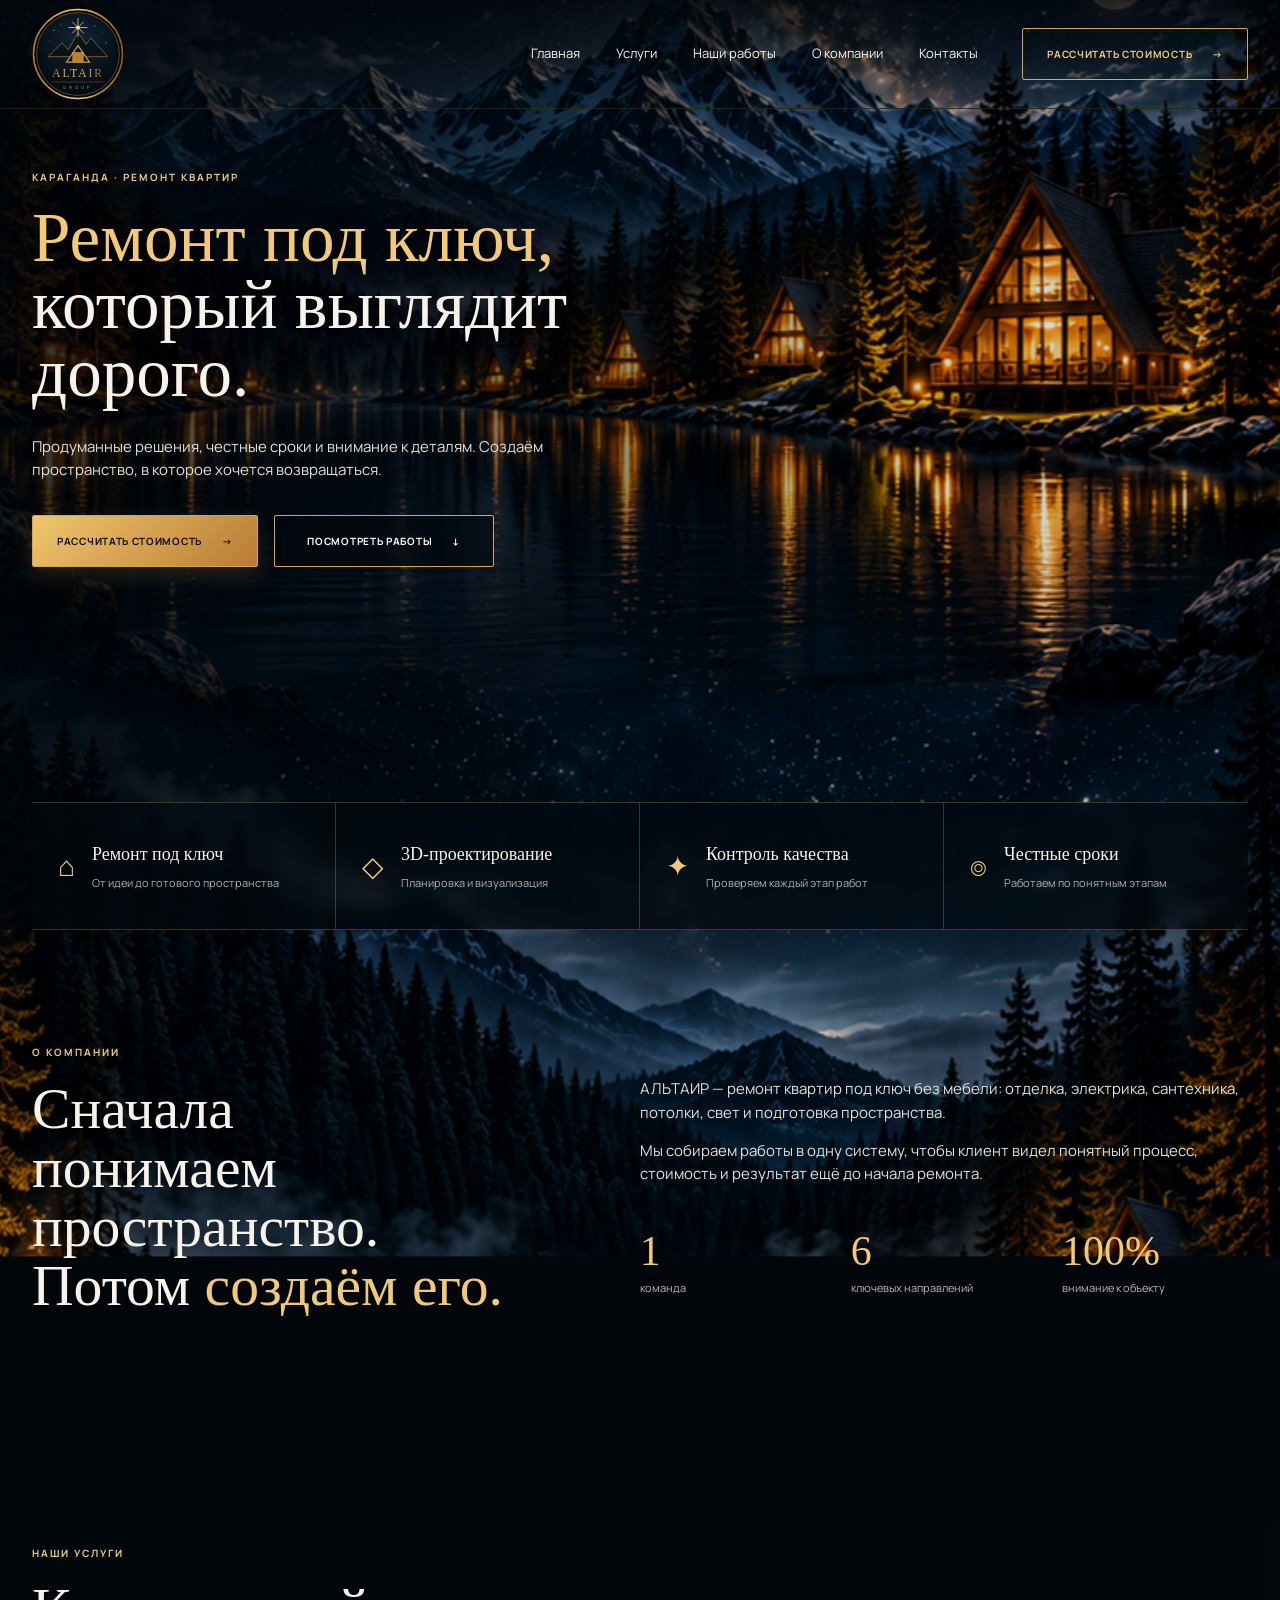
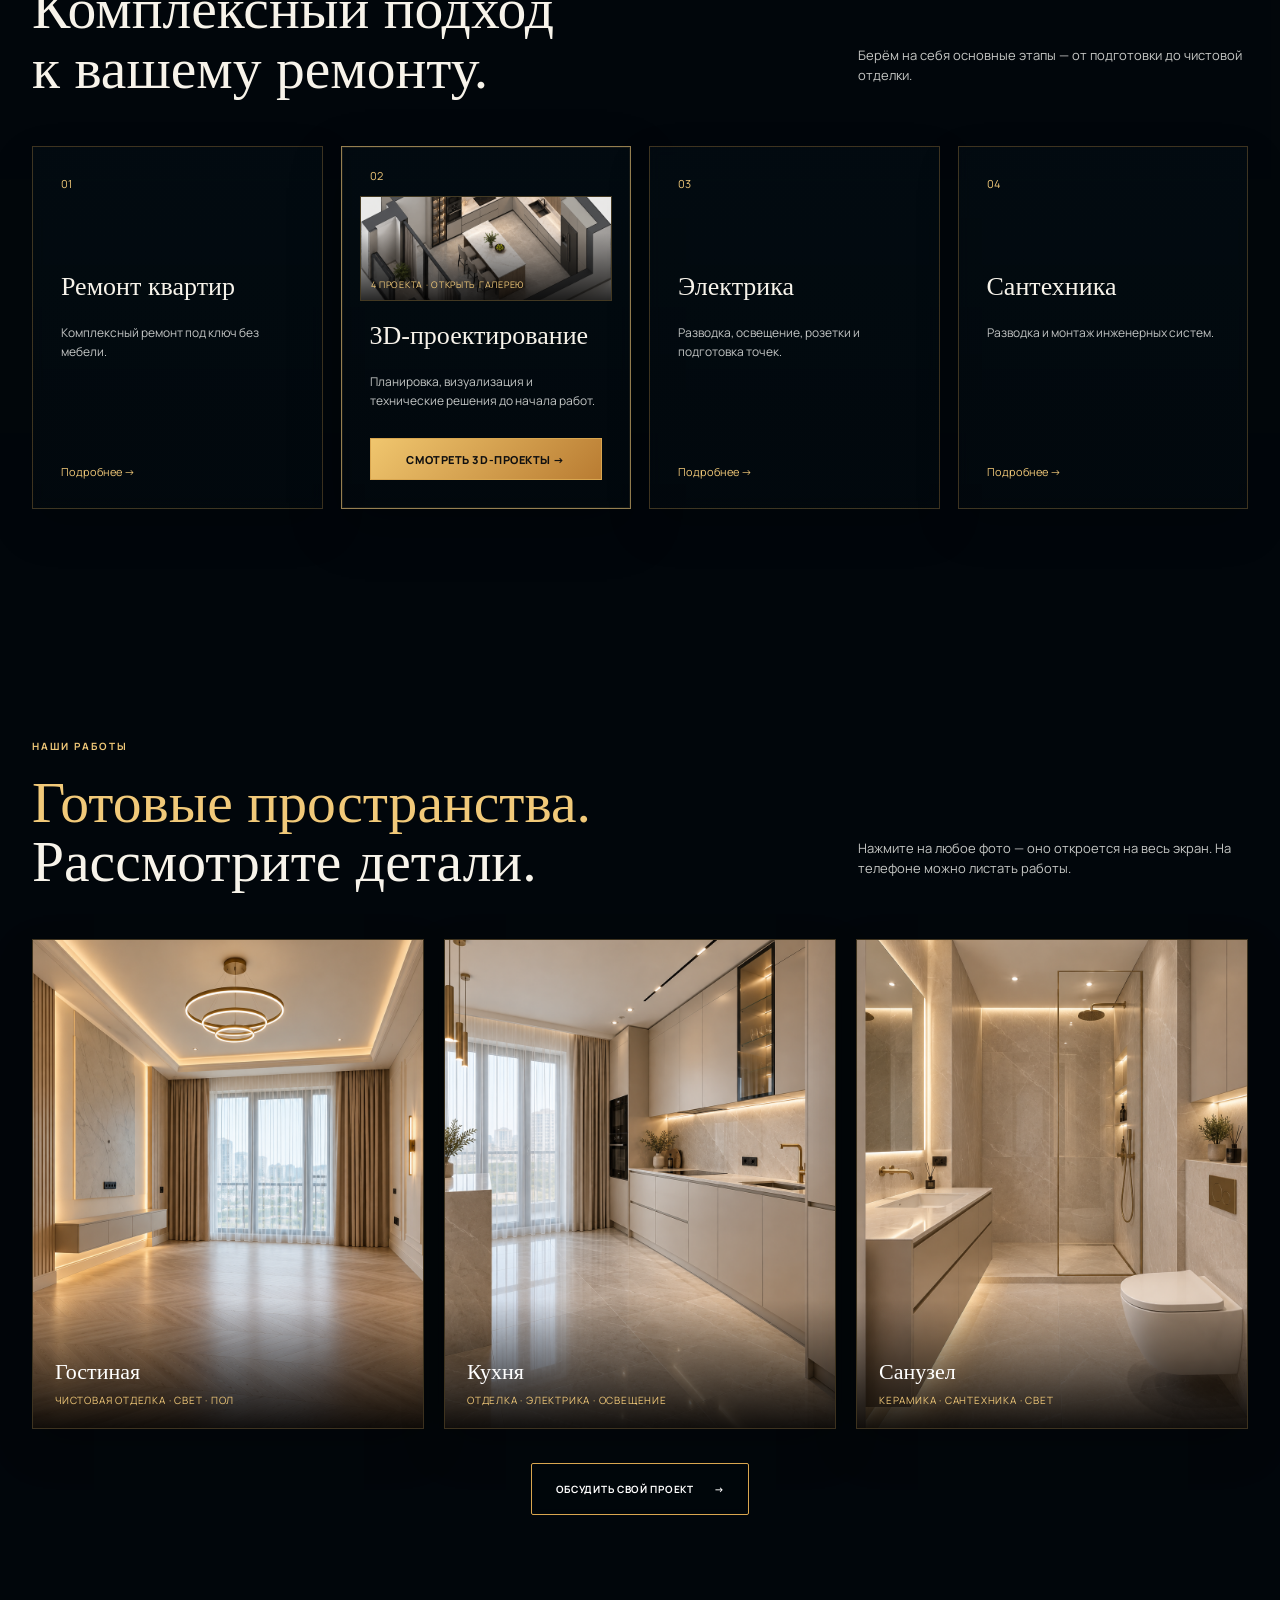
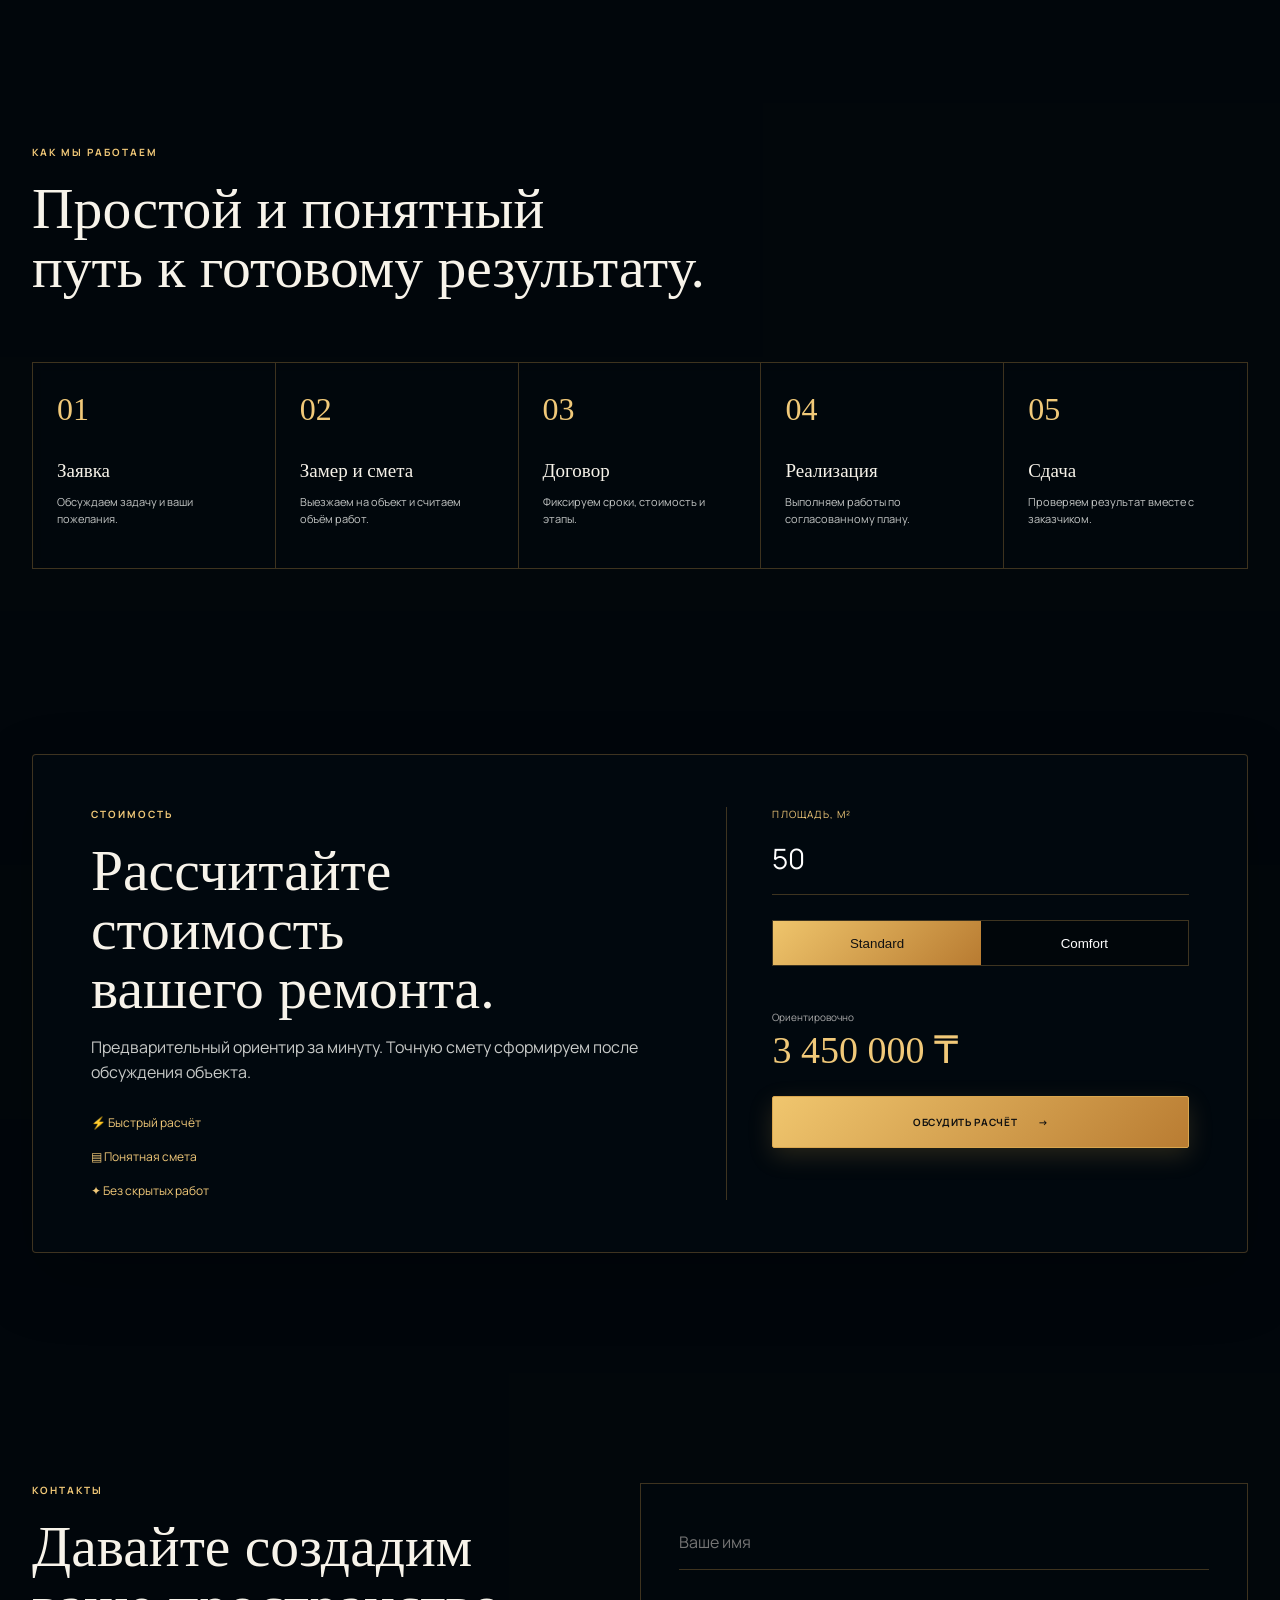
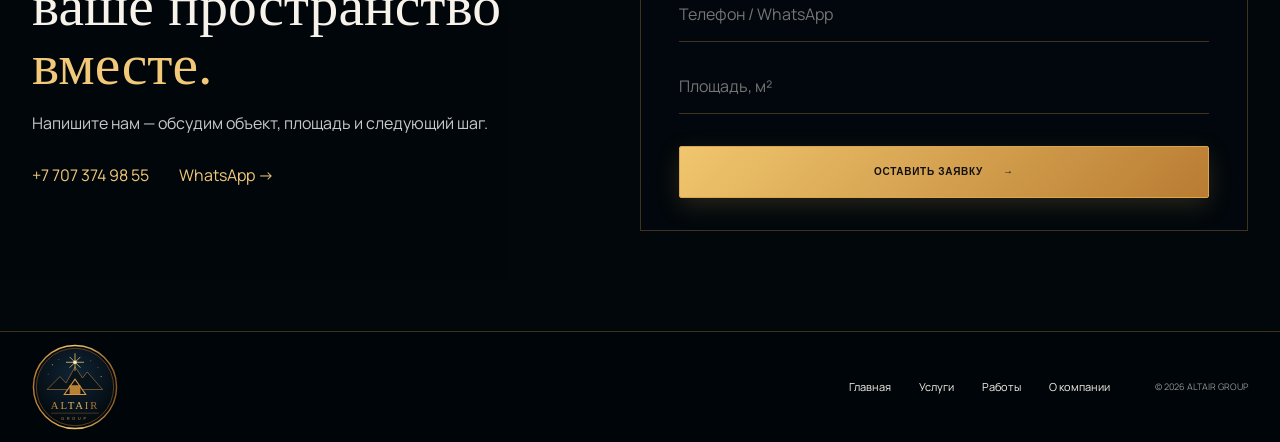
<file: index.html>
<!doctype html><html lang="ru"><head><meta charset="utf-8"><meta name="viewport" content="width=device-width,initial-scale=1"><meta name="description" content="АЛЬТАИР — ремонт квартир под ключ в Караганде. Отделка, электрика, сантехника и 3D-проектирование."><title>АЛЬТАИР — ремонт под ключ</title><link rel="preconnect" href="https://fonts.googleapis.com"><link rel="preconnect" href="https://fonts.gstatic.com" crossorigin><link href="https://fonts.googleapis.com/css2?family=Manrope:wght@400;500;600;700;800&display=swap" rel="stylesheet"><link rel="stylesheet" href="style.css?v=20260908-1249"><link rel="stylesheet" href="hero-fix.css?v=20260908-1249"><script type="text/javascript">(function(m,e,t,r,i,k,a){m[i]=m[i]||function(){(m[i].a=m[i].a||[]).push(arguments)};m[i].l=1*new Date();for(var j=0;j<document.scripts.length;j++){if(document.scripts[j].src===r){return}}k=e.createElement(t),a=e.getElementsByTagName(t)[0],k.async=1,k.src=r,a.parentNode.insertBefore(k,a)})(window,document,'script','https://mc.yandex.ru/metrika/tag.js?id=112379344','ym');ym(112379344,'init',{ssr:true,webvisor:true,clickmap:true,ecommerce:"dataLayer",accurateTrackBounce:true,trackLinks:true});</script><noscript><div><img src="https://mc.yandex.ru/watch/112379344" style="position:absolute;left:-9999px" alt=""></div></noscript></head><body><header class="header"><div class="wrap nav"><a class="brand" href="#top"><img src="assets/logo.svg" alt="АЛЬТАИР"></a><nav><a href="#top">Главная</a><a href="#services">Услуги</a><a href="#works">Наши работы</a><a href="#about">О компании</a><a href="#contact">Контакты</a></nav><a class="nav-cta" href="#calculator">Рассчитать стоимость <span>→</span></a><button class="burger" type="button" aria-label="Меню">☰</button></div></header><main id="top"><section class="hero"><div class="hero-shade"></div><div class="wrap hero-inner"><div class="hero-copy"><p class="eyebrow">КАРАГАНДА · РЕМОНТ КВАРТИР</p><h1><span>Ремонт под ключ,</span><br>который выглядит<br>дорого.</h1><p class="lead">Продуманные решения, честные сроки и внимание к деталям. Создаём пространство, в которое хочется возвращаться.</p><div class="hero-actions"><a class="btn primary" href="#calculator">Рассчитать стоимость <span>→</span></a><a class="btn ghost" href="#works">Посмотреть работы <span>↓</span></a></div></div></div><div class="wrap feature-strip"><div class="feature"><span class="feature-icon">⌂</span><div><b>Ремонт под ключ</b><small>От идеи до готового пространства</small></div></div><div class="feature"><span class="feature-icon">◇</span><div><b>3D-проектирование</b><small>Планировка и визуализация</small></div></div><div class="feature"><span class="feature-icon">✦</span><div><b>Контроль качества</b><small>Проверяем каждый этап работ</small></div></div><div class="feature"><span class="feature-icon">⌾</span><div><b>Честные сроки</b><small>Работаем по понятным этапам</small></div></div></div></section><section id="about" class="about section"><div class="wrap about-grid"><div><p class="eyebrow">О КОМПАНИИ</p><h2>Сначала<br>понимаем<br>пространство.<br>Потом <em>создаём его.</em></h2></div><div class="about-copy"><p>АЛЬТАИР — ремонт квартир под ключ без мебели: отделка, электрика, сантехника, потолки, свет и подготовка пространства.</p><p>Мы собираем работы в одну систему, чтобы клиент видел понятный процесс, стоимость и результат ещё до начала ремонта.</p><div class="stats"><div><strong>1</strong><span>команда</span></div><div><strong>6</strong><span>ключевых направлений</span></div><div><strong>100%</strong><span>внимание к объекту</span></div></div></div></div></section><section id="services" class="section services"><div class="wrap"><div class="section-title"><div><p class="eyebrow">НАШИ УСЛУГИ</p><h2>Комплексный подход<br>к вашему ремонту.</h2></div><p>Берём на себя основные этапы — от подготовки до чистовой отделки.</p></div><div class="service-cards"><article><span>01</span><h3>Ремонт квартир</h3><p>Комплексный ремонт под ключ без мебели.</p><a href="#calculator">Подробнее →</a></article><article><span>02</span><h3>3D-проектирование</h3><p>Планировка, визуализация и технические решения до начала работ.</p><a href="#design">Подробнее →</a></article><article><span>03</span><h3>Электрика</h3><p>Разводка, освещение, розетки и подготовка точек.</p><a href="#calculator">Подробнее →</a></article><article><span>04</span><h3>Сантехника</h3><p>Разводка и монтаж инженерных систем.</p><a href="#calculator">Подробнее →</a></article></div></div></section><section id="works" class="section works"><div class="wrap"><div class="section-title"><div><p class="eyebrow">НАШИ РАБОТЫ</p><h2><em>Готовые пространства.</em><br>Рассмотрите детали.</h2></div><p>Нажмите на любое фото — оно откроется на весь экран. На телефоне можно листать работы.</p></div><div class="works-gallery"><figure class="work-card" data-name="Гостиная"><img src="assets/гостиная.png?v=2" alt="Готовый ремонт гостиной ALTAIR" loading="lazy"><figcaption>Гостиная<span>чистовая отделка · свет · пол</span></figcaption></figure><figure class="work-card" data-name="Кухня"><img src="assets/кухня.png?v=2" alt="Готовый ремонт кухни ALTAIR" loading="lazy"><figcaption>Кухня<span>отделка · электрика · освещение</span></figcaption></figure><figure class="work-card" data-name="Санузел"><img src="assets/санузел.png?v=2" alt="Готовый ремонт санузла ALTAIR" loading="lazy"><figcaption>Санузел<span>керамика · сантехника · свет</span></figcaption></figure></div><div class="center-action"><a class="btn ghost" href="#contact">Обсудить свой проект <span>→</span></a></div></div></section><section id="design" class="section process"><div class="wrap"><p class="eyebrow">КАК МЫ РАБОТАЕМ</p><h2>Простой и понятный<br>путь к готовому результату.</h2><div class="steps"><div><strong>01</strong><h3>Заявка</h3><p>Обсуждаем задачу и ваши пожелания.</p></div><div><strong>02</strong><h3>Замер и смета</h3><p>Выезжаем на объект и считаем объём работ.</p></div><div><strong>03</strong><h3>Договор</h3><p>Фиксируем сроки, стоимость и этапы.</p></div><div><strong>04</strong><h3>Реализация</h3><p>Выполняем работы по согласованному плану.</p></div><div><strong>05</strong><h3>Сдача</h3><p>Проверяем результат вместе с заказчиком.</p></div></div></div></section><section id="calculator" class="section calculator"><div class="wrap calc-panel"><div class="calc-copy"><p class="eyebrow">СТОИМОСТЬ</p><h2>Рассчитайте стоимость<br>вашего ремонта.</h2><p>Предварительный ориентир за минуту. Точную смету сформируем после обсуждения объекта.</p><div class="calc-perks"><span>⚡ Быстрый расчёт</span><span>▤ Понятная смета</span><span>✦ Без скрытых работ</span></div></div><div class="calc-box"><label>Площадь, м²<input id="area" type="number" min="1" value="50"></label><div class="toggle"><button type="button" data-rate="69000" class="active">Standard</button><button type="button" data-rate="80000">Comfort</button></div><div class="total"><span>Ориентировочно</span><strong id="total">3 450 000 ₸</strong></div><a href="https://wa.me/77073749855?text=Здравствуйте!%20Хочу%20обсудить%20расчёт%20ремонта." target="_blank" rel="noopener" class="btn primary full">Обсудить расчёт <span>→</span></a></div></div></section><section id="contact" class="section contact"><div class="wrap contact-grid"><div><p class="eyebrow">КОНТАКТЫ</p><h2>Давайте создадим<br>ваше пространство <em>вместе.</em></h2><p>Напишите нам — обсудим объект, площадь и следующий шаг.</p><div class="contact-links"><a href="tel:+77073749855">+7 707 374 98 55</a><a href="https://wa.me/77073749855" target="_blank" rel="noopener">WhatsApp →</a></div></div><form id="contactForm"><input required name="name" placeholder="Ваше имя"><input required name="phone" type="tel" placeholder="Телефон / WhatsApp"><input name="area" placeholder="Площадь, м²"><button class="btn primary full" type="submit">Оставить заявку <span>→</span></button></form></div></section></main><footer><div class="wrap footer"><a class="footer-brand" href="#top"><img src="assets/logo.svg" alt="АЛЬТАИР"></a><nav><a href="#top">Главная</a><a href="#services">Услуги</a><a href="#works">Работы</a><a href="#about">О компании</a></nav><span>© 2026 ALTAIR GROUP</span></div></footer><div class="lightbox" id="lightbox" aria-hidden="true"><button class="lightbox-close" type="button" aria-label="Закрыть">×</button><button class="lightbox-prev" type="button" aria-label="Предыдущее фото">‹</button><img id="lightboxImage" alt=""><button class="lightbox-next" type="button" aria-label="Следующее фото">›</button><div class="lightbox-name" id="lightboxName"></div></div><script src="script.js?v=20260908-1249"></script><script src="parallax.js?v=20260908-1249"></script></body></html>
</file>
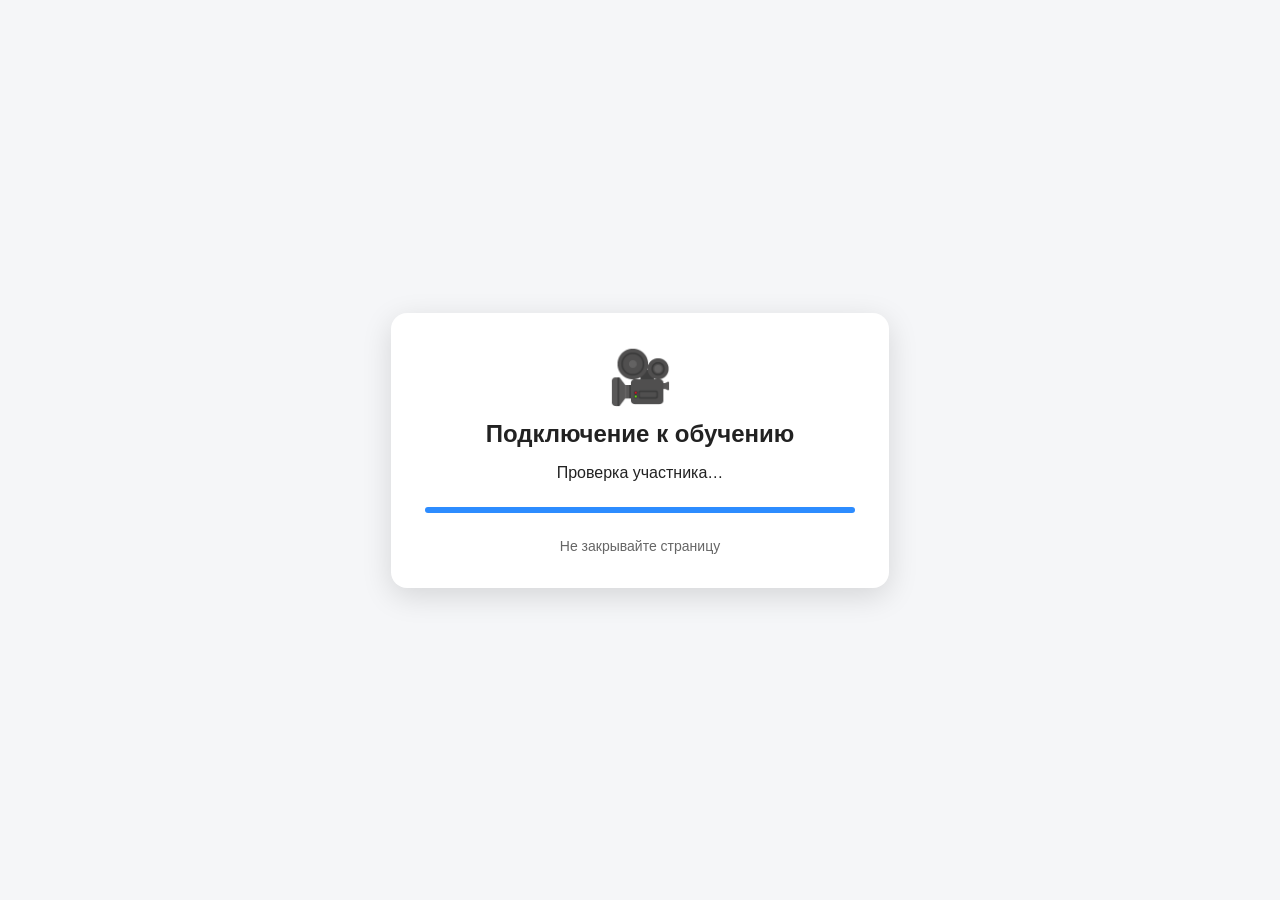
<file: training/index.html>
<!doctype html><html lang="ru"><head><meta charset="utf-8"><meta name="viewport" content="width=device-width,initial-scale=1"><title>Подключение к обучению</title><style>body{font-family:Arial,sans-serif;background:#f5f6f8;margin:0;display:grid;place-items:center;min-height:100vh;color:#222}.card{background:white;width:min(88%,430px);padding:34px;border-radius:16px;box-shadow:0 8px 30px #0002;text-align:center}.cam{font-size:52px}h2{margin:12px 0}.loader{height:6px;background:#eee;border-radius:5px;overflow:hidden;margin:25px 0}.bar{height:100%;width:0;background:#2d8cff;animation:load 6s linear forwards}@keyframes load{to{width:100%}}#prank{display:none;font-size:28px;font-weight:700}.small{color:#666;font-size:14px}</style></head><body><div class="card"><div id="loading"><div class="cam">🎥</div><h2>Подключение к обучению</h2><p id="status">Проверка участника…</p><div class="loader"><div class="bar"></div></div><div class="small">Не закрывайте страницу</div></div><div id="prank">😂 А ТЫ ПОВЁЛСЯ!<br><br>ИДИ РАБОТАЙ!</div></div><script>setTimeout(()=>status.textContent='Загрузка учебных материалов…',2500);setTimeout(()=>{loading.style.display='none';prank.style.display='block'},6200)</script></body></html>
</file>
<file: style.css>
:root{--gold:#d9a64f;--gold2:#f1c979;--ink:#03090e;--glass:rgba(2,10,16,.68);--line:rgba(218,166,79,.28);--white:#f7f3ea;--muted:#c4c6c5}*{box-sizing:border-box}html{scroll-behavior:smooth;overflow-x:hidden}body{margin:0;overflow-x:hidden;font-family:Manrope,Arial,sans-serif;color:var(--white);background:#02070b url('assets/altair-bg.png.png') center top/100% auto no-repeat fixed;line-height:1.55}a{text-decoration:none;color:inherit}img{display:block;max-width:100%}header,main,footer,section{width:100%}.wrap{width:min(1320px,calc(100% - 64px));margin-left:auto;margin-right:auto}.header{position:absolute;z-index:20;width:100%;top:0;left:0;right:0;border-bottom:1px solid rgba(218,166,79,.16);background:linear-gradient(#02070bd9,#02070b12)}.nav{height:108px;display:flex;align-items:center;gap:34px}.brand{margin-right:auto;display:flex;align-items:center;flex:0 0 auto}.brand img{width:92px;height:92px;object-fit:contain}.nav nav{display:flex;align-items:center;gap:36px;font-size:13px;white-space:nowrap}.nav nav a{padding:12px 0;border-bottom:1px solid transparent}.nav nav a:hover{color:var(--gold2);border-color:var(--gold)}.nav-cta,.btn{min-height:52px;display:inline-flex;align-items:center;justify-content:center;gap:20px;border:1px solid var(--gold);padding:0 24px;text-transform:uppercase;letter-spacing:.07em;font-size:10px;font-weight:700;white-space:nowrap;line-height:1;border-radius:2px}.nav-cta{color:var(--gold2);margin-left:10px;flex:0 0 auto}.burger{display:none;border:0;background:none;color:var(--gold2);font-size:25px}.hero{min-height:930px;position:relative;padding-top:108px;display:flex;flex-direction:column;justify-content:center}.hero-shade{position:absolute;inset:0;background:linear-gradient(90deg,rgba(0,5,9,.80) 0%,rgba(0,5,9,.42) 44%,rgba(0,5,9,.08) 75%),linear-gradient(180deg,rgba(0,0,0,.05),rgba(0,5,9,.14))}.hero-inner{position:relative;z-index:2;width:100%}.hero-copy{max-width:720px;padding:62px 0 130px}.eyebrow{margin:0 0 18px;color:var(--gold2);font-size:10px;font-weight:700;letter-spacing:.2em}.hero h1,h2{font-family:Georgia,'Times New Roman',serif;font-weight:400}.hero h1{font-size:clamp(54px,5.4vw,82px);line-height:.98;margin:0 0 28px;text-shadow:0 4px 24px #000}.hero h1 span,h2 em{font-style:normal;color:var(--gold2)}.lead{max-width:590px;font-size:15px;color:#e0e0dd}.hero-actions{display:flex;gap:16px;align-items:center;margin-top:34px;flex-wrap:wrap}.hero-actions .btn{min-width:220px}.btn.primary{background:linear-gradient(135deg,#f0c66e,#b97c32);color:#101010;box-shadow:0 8px 24px rgba(218,166,79,.18)}.btn.ghost{background:rgba(2,8,12,.46);color:#fff;backdrop-filter:blur(5px)}.btn:hover,.nav-cta:hover{transform:translateY(-1px);filter:brightness(1.08)}.feature-strip{position:relative;z-index:3;margin-top:auto;display:grid;grid-template-columns:repeat(4,1fr);background:rgba(2,9,14,.60);border-top:1px solid var(--line);border-bottom:1px solid var(--line);backdrop-filter:blur(7px)}.feature{min-height:126px;padding:24px 26px;display:flex;gap:17px;align-items:center;border-right:1px solid var(--line)}.feature:last-child{border-right:0}.feature-icon{font-size:28px;color:var(--gold2)}.feature b{display:block;font-family:Georgia,serif;font-size:18px;font-weight:400}.feature small{display:block;color:#aeb2b2;margin-top:6px;font-size:11px}.section{position:relative;padding:115px 0;background:transparent}.section:before{content:'';position:absolute;inset:0;background:rgba(1,8,13,.18);pointer-events:none}.section>.wrap{position:relative;z-index:1}.about-grid,.contact-grid{display:grid;grid-template-columns:.9fr 1.1fr;gap:110px;align-items:center}.about h2,.section-title h2,.process h2,.calculator h2,.contact h2{font-size:clamp(42px,4.5vw,64px);line-height:1.03;margin:0}.about-copy{font-size:15px;color:#e0e0dc}.about-copy>p{max-width:620px}.stats{display:grid;grid-template-columns:repeat(3,1fr);gap:25px;margin-top:42px}.stats strong{display:block;color:var(--gold2);font:400 42px Georgia,serif}.stats span{font-size:11px;color:#b8bbbb}.section-title{display:flex;justify-content:space-between;align-items:end;gap:60px;margin-bottom:48px}.section-title>p{max-width:390px;color:#c5c7c5;font-size:13px}.service-cards{display:grid;grid-template-columns:repeat(4,1fr);gap:18px}.service-cards article{min-height:310px;padding:28px;display:flex;flex-direction:column;background:linear-gradient(180deg,rgba(4,15,22,.55),rgba(2,9,14,.82));border:1px solid var(--line);backdrop-filter:blur(7px);box-shadow:0 18px 40px rgba(0,0,0,.18)}.service-cards article>span{color:var(--gold2);font-size:11px}.service-cards h3{font:400 26px Georgia,serif;margin:80px 0 10px}.service-cards p{color:#c3c6c5;font-size:12px}.service-cards a{margin-top:auto;color:var(--gold2);font-size:11px}.works-gallery{width:100%;display:grid;grid-template-columns:repeat(3,minmax(0,1fr));gap:20px}.work-card{position:relative;margin:0;overflow:hidden;border:1px solid var(--line);background:rgba(2,9,14,.72);cursor:zoom-in;aspect-ratio:4/5;box-shadow:0 18px 40px rgba(0,0,0,.22)}.work-card img{width:100%;height:100%;object-fit:cover;object-position:center;transition:transform .35s ease}.work-card:hover img{transform:scale(1.015)}.work-card figcaption{position:absolute;left:0;right:0;bottom:0;padding:55px 22px 20px;background:linear-gradient(transparent,rgba(0,0,0,.9));font-family:Georgia,serif;font-size:22px;color:#fff}.work-card figcaption span{display:block;margin-top:4px;font-family:Manrope,sans-serif;font-size:10px;letter-spacing:.08em;color:var(--gold2);text-transform:uppercase}.center-action{text-align:center;margin-top:34px}.process .steps{margin-top:65px;display:grid;grid-template-columns:repeat(5,1fr);background:rgba(2,9,14,.52);border:1px solid var(--line);backdrop-filter:blur(6px)}.steps>div{min-height:205px;padding:28px 24px;border-right:1px solid var(--line);position:relative}.steps>div:last-child{border:0}.steps strong{font:400 32px Georgia,serif;color:var(--gold2)}.steps h3{font:400 19px Georgia,serif;margin:32px 0 8px}.steps p{font-size:11px;color:#c3c6c5}.calculator{padding-top:70px}.calc-panel{display:grid;grid-template-columns:1.1fr .9fr;gap:70px;padding:52px 58px;background:rgba(2,10,16,.76);border:1px solid var(--line);border-radius:4px;backdrop-filter:blur(10px);box-shadow:0 25px 65px rgba(0,0,0,.25)}.calc-copy>p:not(.eyebrow){color:#c8cac8;max-width:560px}.calc-perks{display:grid;gap:15px;margin-top:30px;color:var(--gold2);font-size:12px}.calc-box{padding-left:45px;border-left:1px solid var(--line)}.calc-box label{display:block;color:var(--gold2);font-size:10px;text-transform:uppercase;letter-spacing:.12em}.calc-box input,.contact input{width:100%;background:transparent;border:0;border-bottom:1px solid var(--line);padding:14px 0;color:#fff;font:inherit;outline:0}.calc-box input{font-size:28px}.toggle{display:grid;grid-template-columns:1fr 1fr;border:1px solid var(--line);margin:25px 0}.toggle button{height:44px;border:0;background:rgba(0,0,0,.25);color:#fff}.toggle button.active{background:linear-gradient(135deg,#efc56c,#b87b31);color:#111}.total{padding:12px 0 24px}.total span{font-size:10px;color:#aaa}.total strong{display:block;color:var(--gold2);font:400 38px Georgia,serif}.full{width:100%}.contact{padding-bottom:100px}.contact-grid{align-items:start}.contact p:not(.eyebrow){color:#c7cac8}.contact-links{display:flex;gap:30px;margin-top:28px;color:var(--gold2)}.contact form{padding:32px 38px;background:rgba(2,9,14,.65);border:1px solid var(--line);backdrop-filter:blur(7px)}.contact form input{margin-bottom:18px}.contact form .btn{margin-top:14px}.lightbox{position:fixed;inset:0;z-index:9999;display:none;align-items:center;justify-content:center;background:rgba(0,0,0,.96);padding:20px}.lightbox.open{display:flex}.lightbox img{display:block;max-width:min(96vw,1400px);max-height:92vh;width:auto;height:auto;object-fit:contain}.lightbox-close,.lightbox-prev,.lightbox-next{position:absolute;z-index:2;border:1px solid rgba(217,166,79,.55);background:rgba(2,9,14,.72);color:var(--gold2);cursor:pointer;display:grid;place-items:center}.lightbox-close{right:20px;top:20px;width:48px;height:48px;font-size:27px}.lightbox-prev,.lightbox-next{top:50%;transform:translateY(-50%);width:52px;height:64px;font-size:28px}.lightbox-prev{left:18px}.lightbox-next{right:18px}.lightbox-name{position:absolute;left:50%;bottom:16px;transform:translateX(-50%);padding:8px 14px;background:rgba(0,0,0,.6);color:#fff;font-size:12px;letter-spacing:.08em}.lightbox-open{overflow:hidden}footer{background:rgba(1,6,10,.78);border-top:1px solid var(--line);backdrop-filter:blur(7px)}.footer{min-height:110px;display:flex;align-items:center;gap:45px}.footer-brand{margin-right:auto}.footer-brand img{width:86px;height:86px;object-fit:contain}.footer nav{display:flex;gap:28px;font-size:11px}.footer>span{font-size:9px;color:#8f9494}@media(max-width:1050px){.wrap{width:min(100% - 40px,1320px)}.nav nav{gap:18px}.nav-cta{padding:0 16px}.service-cards{grid-template-columns:repeat(2,1fr)}.about-grid,.contact-grid{gap:55px}.calc-panel{gap:35px}.hero-actions .btn{min-width:200px}}@media(max-width:760px){body{background-attachment:scroll;background-size:auto 100%;background-position:center top}.wrap{width:calc(100% - 30px);margin-left:auto;margin-right:auto}.nav{height:82px}.brand img{width:68px;height:68px}.nav nav,.nav-cta{display:none}.burger{display:block}.hero{min-height:900px;padding-top:82px}.hero-copy{padding:70px 0 50px}.hero h1{font-size:49px}.hero-actions{display:grid;grid-template-columns:1fr;width:100%;max-width:340px}.hero-actions .btn{width:100%;min-width:0;min-height:54px;justify-content:space-between;padding:0 18px}.feature-strip{grid-template-columns:1fr 1fr}.feature{min-height:110px;padding:18px 14px}.feature:nth-child(2){border-right:0}.section{padding:78px 0}.about-grid,.contact-grid,.calc-panel{grid-template-columns:1fr;gap:40px}.section-title{display:block}.section-title>p{margin-top:20px}.service-cards{grid-template-columns:1fr}.service-cards article{min-height:230px}.service-cards h3{margin-top:45px}.works-gallery{grid-template-columns:1fr;gap:22px}.work-card{aspect-ratio:3/4;width:100%}.work-card img{object-fit:cover}.work-card figcaption{font-size:24px;padding:65px 20px 20px}.process .steps{grid-template-columns:1fr}.steps>div{min-height:0;border-right:0;border-bottom:1px solid var(--line)}.calc-panel{padding:30px 22px}.calc-box{padding:30px 0 0;border-left:0;border-top:1px solid var(--line)}.stats{gap:10px}.stats strong{font-size:30px}.footer{flex-wrap:wrap;padding:20px 0}.footer nav{order:3;width:100%;justify-content:space-between}.footer-brand img{width:68px;height:68px}.contact-links{flex-direction:column;gap:8px}.lightbox{padding:0}.lightbox img{max-width:100vw;max-height:100dvh}.lightbox-close{right:12px;top:12px;width:46px;height:46px}.lightbox-prev,.lightbox-next{width:44px;height:58px}.lightbox-prev{left:8px}.lightbox-next{right:8px}.lightbox-name{bottom:12px;white-space:nowrap}}
</file>
<file: hero-fix.css>
.hero .hero-inner{width:min(1320px,calc(100% - 64px))!important;margin-left:auto!important;margin-right:auto!important}.hero .hero-copy{margin-left:0!important;margin-right:auto!important}@media(max-width:1050px){.hero .hero-inner{width:min(100% - 40px,1320px)!important}}@media(max-width:760px){.hero .hero-inner{width:calc(100% - 30px)!important}}
</file>
